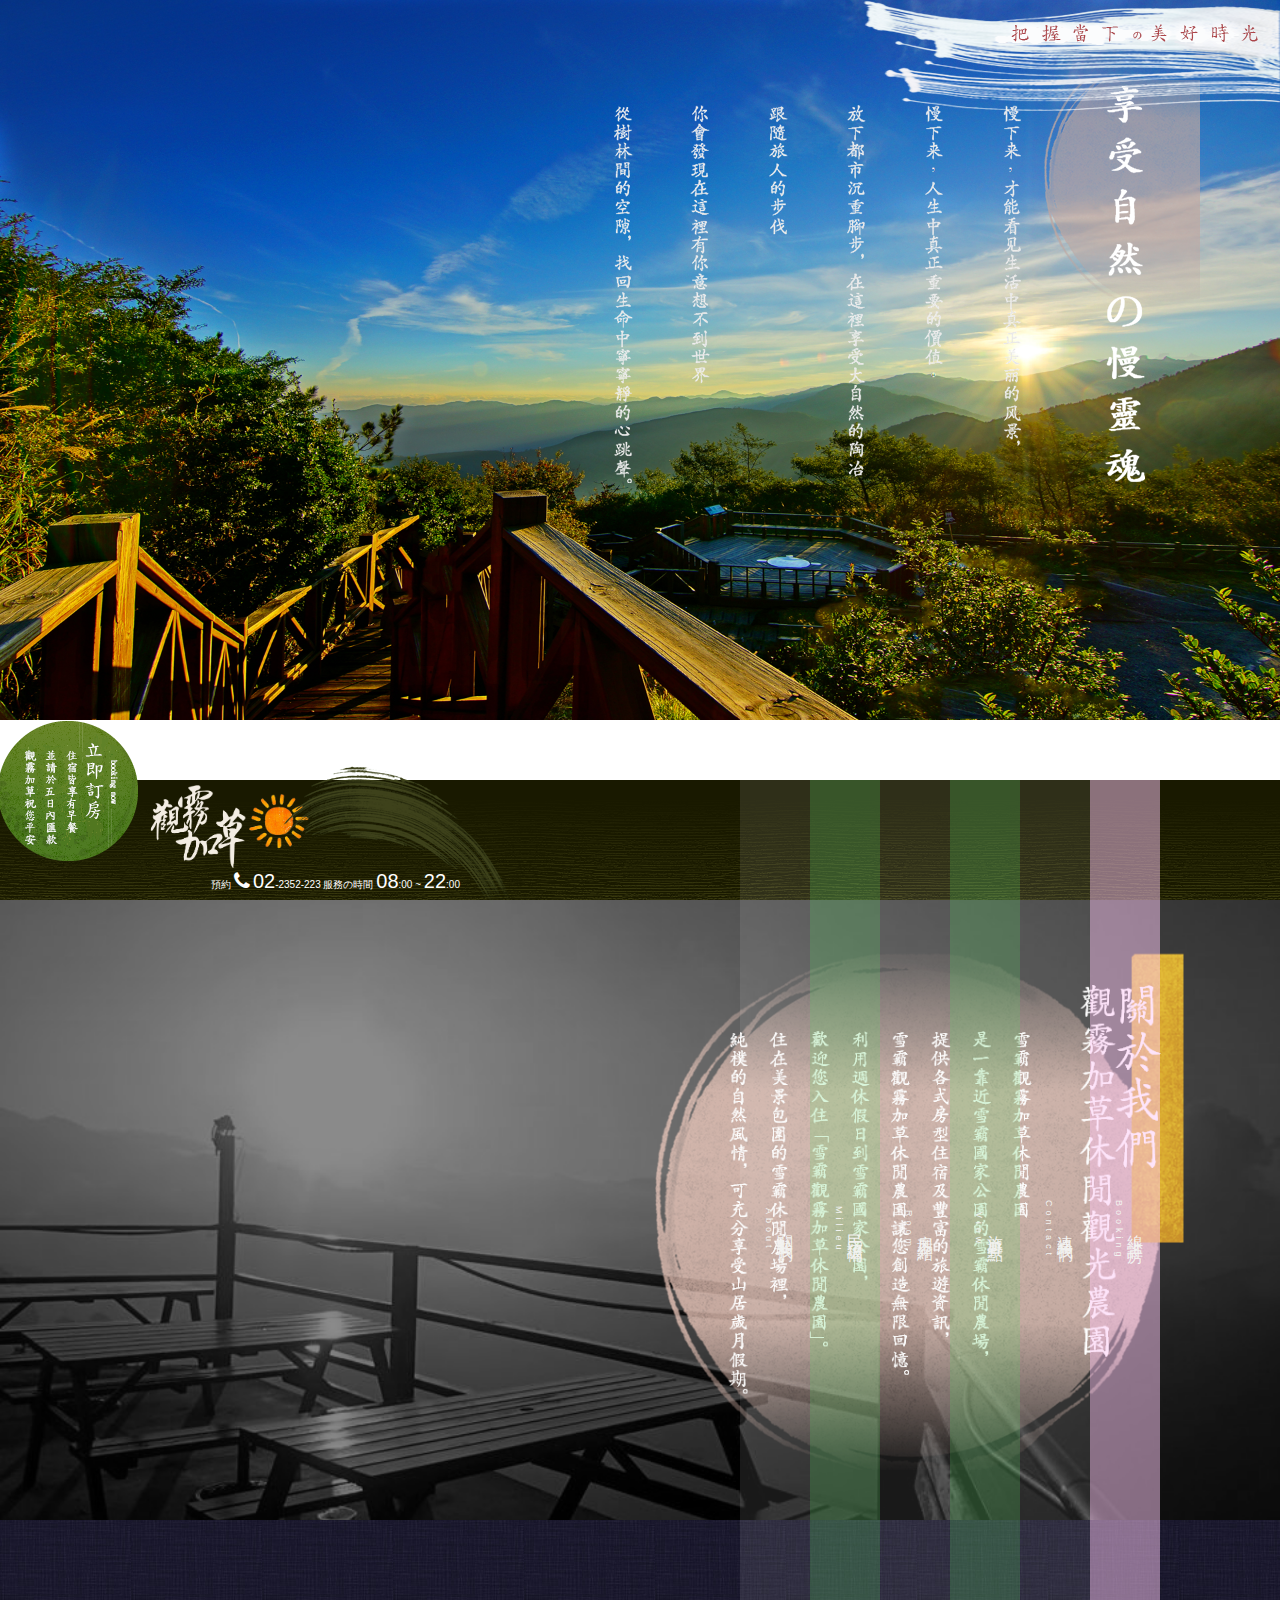
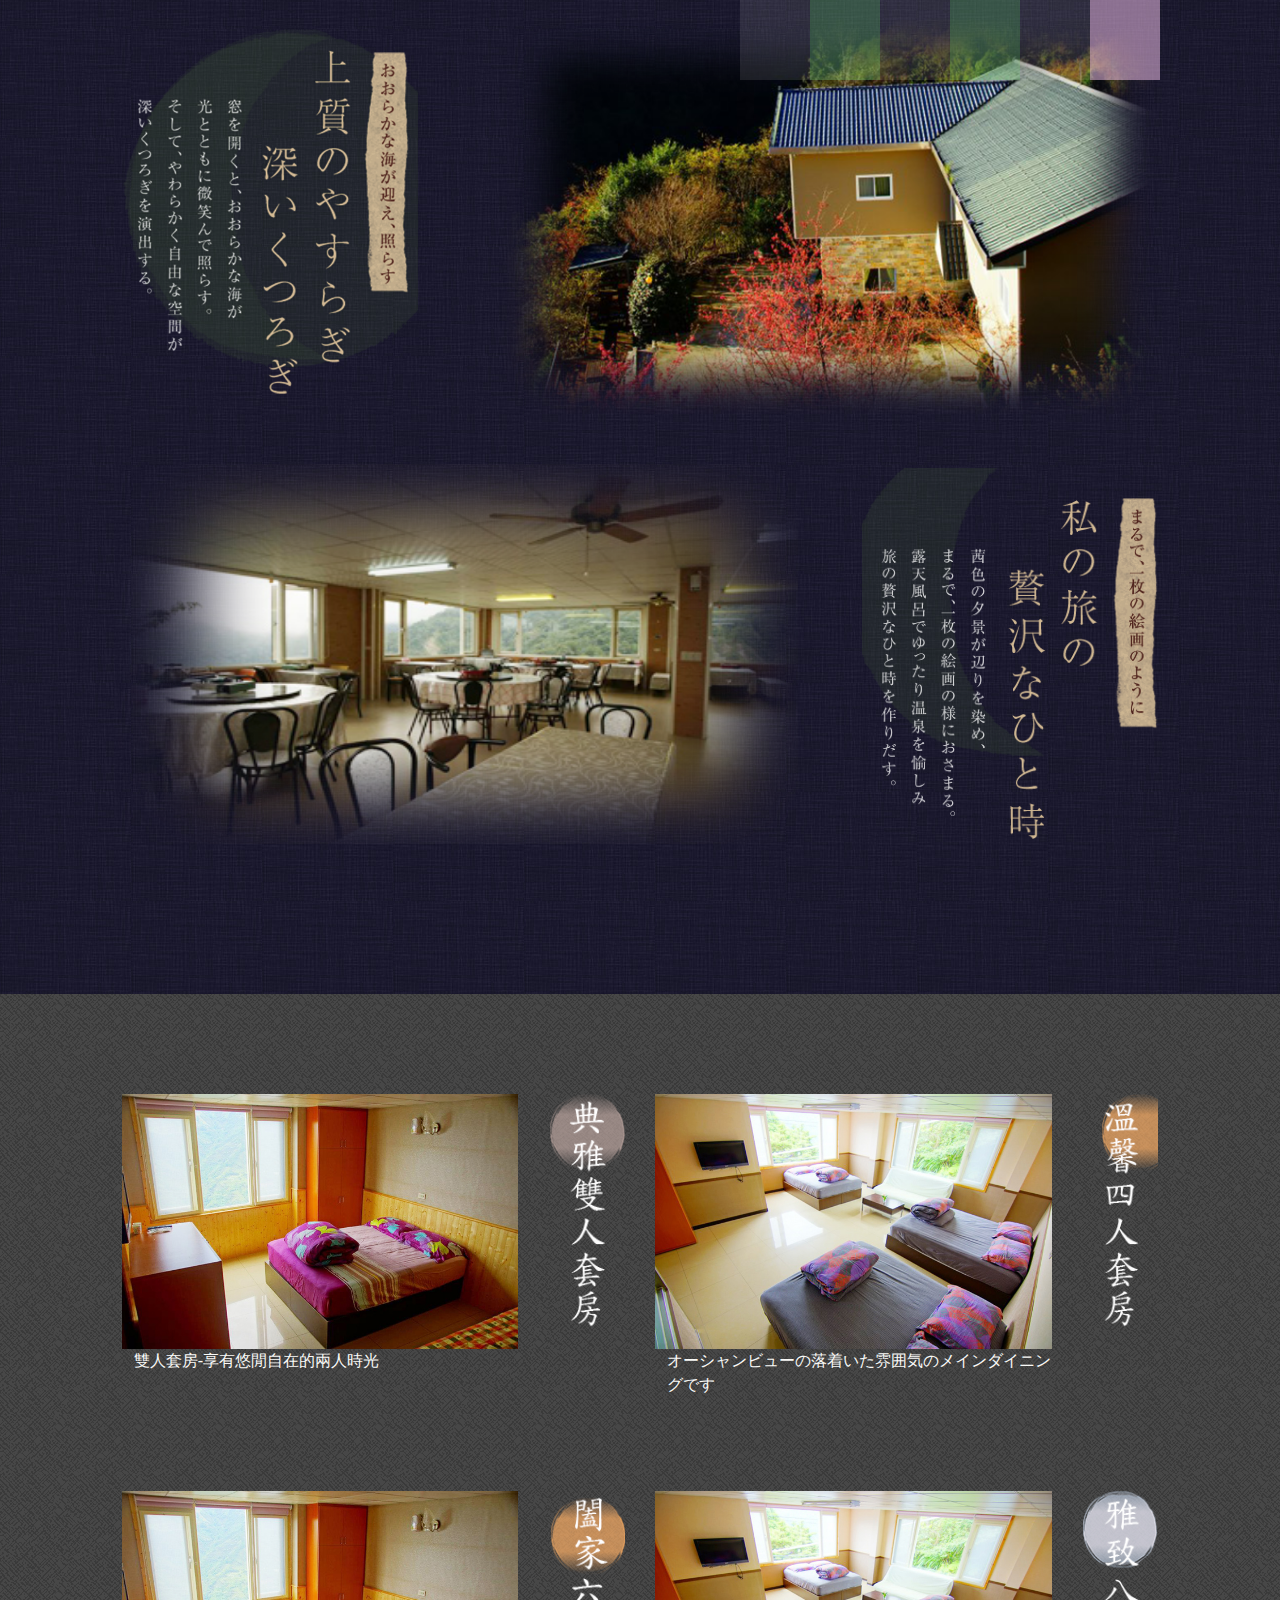
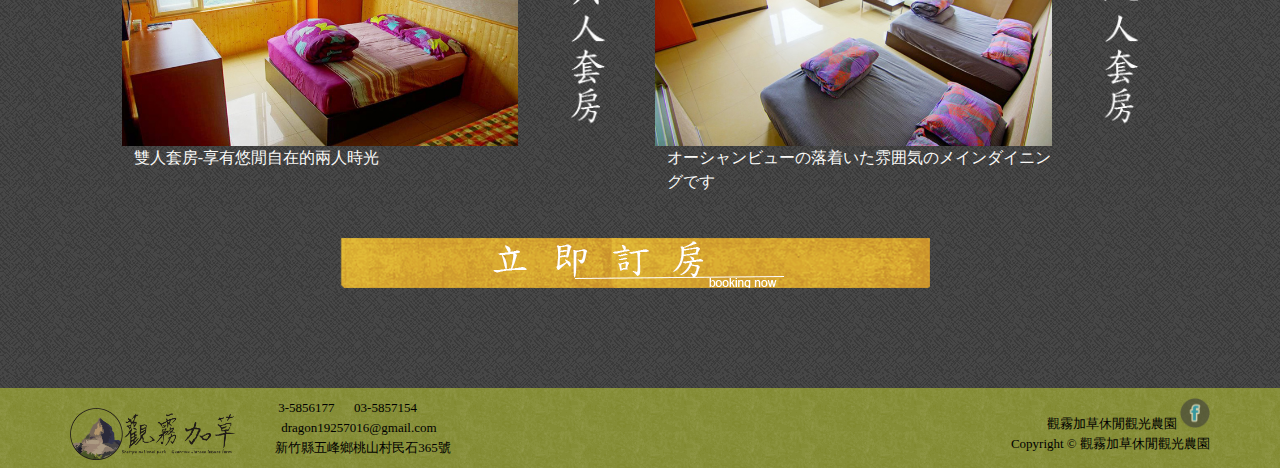
<file: index.html>
<!DOCTYPE html>
<html lang="en">

<head>
    <meta charset="utf-8">
    <meta http-equiv="X-UA-Compatible" content="IE=edge">
    <meta name="viewport" content="width=device-width, initial-scale=1">
    <meta name="description" content="">
    <meta name="author" content="">
    <title>雪霸國家公園-觀霧家草 Shiepa-Hotel</title>
    <!-- Bootstrap Core CSS -->
    <link rel="stylesheet" href="css/bootstrap.min.css" type="text/css">
    <!-- Custom Fonts -->
    <link href='http://fonts.googleapis.com/css?family=Open+Sans:300italic,400italic,600italic,700italic,800italic,400,300,600,700,800' rel='stylesheet' type='text/css'>
    <link href='http://fonts.googleapis.com/css?family=Merriweather:400,300,300italic,400italic,700,700italic,900,900italic' rel='stylesheet' type='text/css'>
    <link rel="stylesheet" href="font-awesome/css/font-awesome.min.css" type="text/css">
    <!-- Plugin CSS -->
    <link rel="stylesheet" href="css/animate.min.css" type="text/css">
    <!-- Custom CSS -->
    <link rel="stylesheet" href="css/creative.css" type="text/css">
    <!-- HTML5 Shim and Respond.js IE8 support of HTML5 elements and media queries -->
    <!-- WARNING: Respond.js doesn't work if you view the page via file:// -->
    <!--[if lt IE 9]>
        <script src="https://oss.maxcdn.com/libs/html5shiv/3.7.0/html5shiv.js"></script>
        <script src="https://oss.maxcdn.com/libs/respond.js/1.4.2/respond.min.js"></script>
    <![endif]-->
</head>

<body id="page-top">
    <nav id="mainNav" class="navbar navbar-default navbar-fixed-top">
        <div class="container-fluid">
            <!-- Brand and toggle get grouped for better mobile display -->
            <div class="menu">
                <div class="navbar-header">
                    <button type="button" class="navbar-toggle collapsed" data-toggle="collapse" data-target="#bs-example-navbar-collapse-1">
                        <span class="sr-only">Toggle navigation</span>
                        <span class="icon-bar"></span>
                        <span class="icon-bar"></span>
                        <span class="icon-bar"></span>
                    </button>
                    <div class="togole_menu_logo logo">
                        <a class="navbar-brand page-scroll " href="#page-top">
                            <img class="logoimg" src="img/logo2_smell.png" alt="觀霧加草休閒農場">
                            <p class="small">預約<i class="fa fa-phone fa-2x wow fadeIn" data-wow-delay=".2s"></i>
                                <font class="big">02</font>-2352-223 服務の時間
                                <font class="big">08</font>:00 ~
                                <font class="big">22</font>:00</p>
                        </a>
                    </div>
                </div>
                <!-- Collect the nav links, forms, and other content for toggling -->
                <div class="collapse navbar-collapse item">
                    <ul class="nav navbar-nav navbar-right">
                        <li><a class="page-scroll" href="#about" style="color:#fff;">關於我們<br><p>About</p></a></li>
                        <li><a class="page-scroll" href="#environment" style="color:#fff;">民宿設備<br><p>Milieu</p></a></li>
                        <li><a class="page-scroll" href="#room" style="color:#fff;">房型介紹<br><p>Room</p></a></li>
                        <li><a class="page-scroll" href="#" style="color:#fff;">旅遊景點<br><p>View</p></a></li>
                        <li><a class="page-scroll" href="#contact" style="color:#fff;">連絡我們<br><p>Contact</p></a></li>
                        <li class="hight"><a class="page-scroll " href="#" style="color:#fff;">線上訂房<br><p>Booking</p></a></li>
                    </ul>
                </div>
            </div>
            <!-- /.navbar-collapse -->
        </div>
        <!-- /.container-fluid -->
    </nav>
    <header>
        <div class="slider">
            <img src="img/main_h_test2.png" class="title_image wow fadeIn" data-wow-delay=".5s">
            <div class="slider_img">
                <div class="item active"><img src="img/slider/slider_img_1.jpg" /></div>
                <div class="item"><img src="img/slider/slider_img_2.jpg" /></div>
                <div class="item"><img src="img/slider/slider_img_3.jpg" /></div>
                <div class="item"><img src="img/slider/slider_img_5.jpg" /></div>
            </div>
            <div class="slider_txt">
                <div class="item right active"><img src="img/slider/slider_txt_1.png" alt="流浪吧，追尋日出的屬光 \n 流浪吧，追尋雲海的漂泊，這就是城市人要學習的脫困之道也許" /></div>
                <div class="item left"><img src="img/slider/slider_txt_2.png" alt="流浪吧，追尋日出的屬光 \n 流浪吧，追尋雲海的漂泊，這就是城市人要學習的脫困之道也許" /></div>
                <div class="item right"><img src="img/slider/slider_txt_3.png" alt="流浪吧，追尋日出的屬光 \n 流浪吧，追尋雲海的漂泊，這就是城市人要學習的脫困之道也許" /></div>
                <div class="item right"><img src="img/slider/slider_txt_4.png" alt="流浪吧，追尋日出的屬光 \n 流浪吧，追尋雲海的漂泊，這就是城市人要學習的脫困之道也許" /></div>
            </div>
        </div>
        <div class="menu">
            <div class="container">
                <div class="row">
                    <div class="col-md-3 text-right logo">
                        <a href=""><img src="img/btn_booking.png" class="header_book wow fadeIn"></a>
                        <img class="logoimg " src="img/logo2_smell.png" alt="觀霧加草休閒農場">
                        <img class="header_ig3 " src="img/h_logo_wave.png" alt="觀霧加草休閒農場">
                        <p class="small"> 預約 <i class="fa fa-phone fa-2x wow fadeIn" data-wow-delay=".2s"></i>
                            <font class="big">02</font>-2352-223 服務の時間
                            <font class="big">08</font>:00 ~
                            <font class="big">22</font>:00</p>
                    </div>
                    <div class="col-md-9 text-right item">
                        <ul class="nav navbar-nav navbar-right">
                            <li class="wow fadeIn" data-wow-delay=".1s">
                                <a class="page-scroll" href="#about">關於我們<br><p>About</p></a>
                            </li>
                            <li class="wow fadeIn" data-wow-delay=".2s">
                                <a class="page-scroll" href="#environment">民宿設備<br><p>Milieu</p></a>
                            </li>
                            <li class="wow fadeIn" data-wow-delay=".3s">
                                <a class="page-scroll" href="#room">房型介紹<br><p>Room</p></a>
                            </li>
                            <li class="wow fadeIn" data-wow-delay=".4s">
                                <a class="page-scroll" href="#">旅遊景點<br><p>View</p></a>
                            </li>
                            <li class="wow fadeIn" data-wow-delay=".5s">
                                <a class="page-scroll" href="#contact">連絡我們<br><p>Contact</p></a>
                            </li>
                            <li class="hight wow fadeIn" data-wow-delay=".6s">
                                <a class="page-scroll " href="#">線上訂房<br><p>Booking</p></a>
                            </li>
                        </ul>
                    </div>
                </div>
            </div>
        </div>
    </header>
    <section id="about">
        <div class="container no-padding">
            <div class="row">
                <!-- <div class="col-md-4">
                    <a href="#" class="portfolio-box hovereffect">
                        <img src="img/portfolio/about2.jpg" class="img-responsive" alt="">
                        <div class="portfolio-box-caption">
                            <div class="portfolio-box-caption-content">
                                <div class="project-category text-faded">
                                  加草雪霸休閒農場
                                </div>
                                <div class="project-name">
                                    <p>
                                        新竹雪霸觀霧加草休閒農園位於新竹縣五峰鄉，<br><br>
                                        雪霸國家公園範圍附近，為攀登大霸尖山必經之路，<br><br>
                                        終年雲霧飄渺，堪稱為台灣觀賞雲霧風景最佳景點之一。<br><br>
                                        新竹觀霧加草雪霸休閒農場年平均溫度約十四至十五度之間，<br><br>
                                        冬天偶爾飄雪，夏季涼爽空氣清淨無汙染，景色優美、森林生態資源豐富。
                                    </p>
                                </div>
                            </div>
                        </div>
                    </a>
                </div>
                <div class="col-md-4">
                    <a href="#" class="portfolio-box">
                        <img src="img/portfolio/about11.png" class="img-responsive" alt="">
                        <div class="portfolio-box-caption">
                            <div class="portfolio-box-caption-content">
                                <div class="project-category text-faded">
                                   加草雪霸休閒農場
                                </div>
                                <div class="project-name">
                                    <p>
                                        新竹雪霸觀霧加草休閒農園位於新竹縣五峰鄉，<br><br>
                                        雪霸國家公園範圍附近，為攀登大霸尖山必經之路，<br><br>
                                        終年雲霧飄渺，堪稱為台灣觀賞雲霧風景最佳景點之一。<br><br>
                                        新竹觀霧加草雪霸休閒農場年平均溫度約十四至十五度之間，<br><br>
                                        冬天偶爾飄雪，夏季涼爽空氣清淨無汙染，景色優美、森林生態資源豐富。
                                    </p>
                                </div>
                            </div>
                        </div>
                    </a>
                </div> -->
                <div class="col-md-offset-6 col-md-6 col-xs-12 text-right">
                    <img src="img/about11.png" class="img-responsive" alt="">
                </div>
            </div>
        </div>
    </section>
    <section id="environment">
        <!-- <div class="container ">
            <div class="row">
                <div class="col-lg-12 section_title">
                    <h2>飯店の設備</h2>
                </div>
            </div>
        </div> -->
        <div class="container services_info">
            <div class="row">
                <div class="col-lg-12 text-center bottom-margin50">
                    <img src="img/introduction_h01 (1).png" alt="" style="width:300px">
                    <img src="img/portfolio/hotel.png" alt="" style="width:680px; margin-left:60px;">
                </div>
                <div class="col-lg-12 text-center bottom-margin50">
                    <img src="img/portfolio/hotel2.png" alt="" style="width:680px; height:380px ">
                    <img src="img/introduction_h02.png" alt="" style="width:300px; margin-left:60px;">
                </div>
                <!--  <div class="col-lg-6 text-center">
                    <div class="service-box">
                        <i class="fa fa-4x fa-newspaper-o wow bounceIn text-primary" data-wow-delay=".2s"></i>
                        <h3>Up to Date</h3>
                        <p class="text-muted">We update dependencies to keep things fresh.</p>
                    </div>
                </div>
                <div class="col-lg-6  text-center">
                    <div class="service-box">
                        <i class="fa fa-4x fa-heart wow bounceIn text-primary" data-wow-delay=".3s"></i>
                        <h3>Made with Love</h3>
                        <p class="text-muted">You have to make your websites with love these days!</p>
                    </div>
                </div> -->
            </div>
        </div>
    </section>
    <section id="room">
        <div class="container ">
            <!-- <div class="row">
                <div class="col-lg-12 section_title">
                    <h2 class="section-heading text-muted">房型の介紹</h2>
                </div>
            </div> -->
        </div>
        <div class="container-fluid">
            <div class="row bottom-margin50">
            <div></div>
                <div class="col-md-4 col-md-offset-1 col-sm-4 img-hover">
                    <a href="" class="portfolio-box">
                        <div class="hovereffect">
                            <img class="img-responsive" src="img/room/2-1.jpg" alt="">
                            <div class="overlay">
                                <a class="info" href="room.html"><img src="img/introduction_h02.png" alt="" style="width:200px;"></a>
                            </div>
                        </div>
                    </a>
                    <p style="color:#F9F9F7; margin-top:50px; padding-top: 10px; margin-left:12px; font-family:'標楷體';">
                        雙人套房-享有悠閒自在的兩人時光
                        <br>
                        <br>
                    </p>
                </div>
                <div class="col-md-1">
                    <img src="img/room/room-2-txt.png" class="img-responsive" alt="">
                </div>
                <div class="col-md-4">
                    <a href="" class="portfolio-box">
                        <div class="hovereffect">
                            <img class="img-responsive" src="img/room/6-2.jpg" alt="">
                            <div class="overlay">
                                <a class="info" href="room.html"><img src="img/introduction_h02.png" alt="" style="width:200px;"></a>
                            </div>
                        </div>
                    </a>
                    <p style="color:#F9F9F7; margin-top:50px; padding-top: 10px; margin-left:12px; font-family:'標楷體';">
                        オーシャンビューの落着いた雰囲気のメインダイニングです
                        <br>
                        <br>
                    </p>
                </div>
                <div class="col-md-1">
                    <img src="img/room/room-4-txt.png" class="img-responsive" alt="">
                </div>
            </div>
            <div class="row">
                <div class="col-md-4 col-md-offset-1 col-sm-4 img-hover">
                    <a href="" class="portfolio-box">
                        <div class="hovereffect">
                            <img class="img-responsive" src="img/room/2-1.jpg" alt="">
                            <div class="overlay">
                                <a class="info" href="room.html"><img src="img/introduction_h02.png" alt="" style="width:200px;"></a>
                            </div>
                        </div>
                    </a>
                    <p style="color:#F9F9F7; margin-top:50px; padding-top: 10px; margin-left:12px; font-family:'標楷體';">
                        雙人套房-享有悠閒自在的兩人時光
                        <br>
                        <br>
                    </p>
                </div>
                <div class="col-md-1">
                    <img src="img/room/room-6-txt-2.png" class="img-responsive" alt="">
                </div>
                <div class="col-md-4">
                    <a href="" class="portfolio-box">
                        <div class="hovereffect">
                            <img class="img-responsive" src="img/room/6-2.jpg" alt="">
                            <div class="overlay">
                                <a class="info" href="room.html"><img src="img/introduction_h02.png" alt="" style="width:200px;"></a>
                            </div>
                        </div>
                    </a>
                    <p style="color:#F9F9F7; margin-top:50px; padding-top: 10px; margin-left:12px; font-family:'標楷體';">
                        オーシャンビューの落着いた雰囲気のメインダイニングです
                        <br>
                        <br>
                    </p>
                </div>
                <div class="col-md-1">
                    <img src="img/room/room-8-txt.png" class="img-responsive" alt="">
                </div>
                <div class="col-md-12 text-center">
                    <a href="booking.html" ><img src="img/booking.png"></a>
                </div>
            </div>
        </div>
    </section>
    <!-- <section id="contact">
        <div class="container">
            <div class="row no-padding">
                <div class="col-lg-6">
                  <iframe  frameborder="0" style="border:0; width:100%; height:300px;" src="https://www.google.com/maps/embed/v1/place?q=%E6%96%B0%E7%AB%B9%E7%B8%A3%E4%BA%94%E5%B3%B0%E9%84%89%E6%A1%83%E5%B1%B1%E6%9D%91%E6%B0%91%E7%9F%B3365%E8%99%9F&key=AIzaSyAUVVa08NObrhzucsMTFJzDkhOMm6-zKzU" allowfullscreen></iframe>
                </div>
                <div class="col-lg-6">
                     <div class="col-lg-8 col-lg-offset-2 text-center">
                        <h2 class="section-heading">觀霧加草休閒農園</h2>
                        <hr class="primary">
                        <p>Ready to start your next project with us? That's great! Give us a call or send us an email and we will get back to you as soon as possible!</p>
                    </div>
                    <div class="col-lg-4 col-lg-offset-2 text-center">
                        <i class="fa fa-phone fa-3x wow bounceIn"></i>
                        <p>123-456-6789</p>
                    </div>
                    <div class="col-lg-4 text-center">
                        <i class="fa fa-envelope-o fa-3x wow bounceIn" data-wow-delay=".1s"></i>
                        <p><a href="mailto:your-email@your-domain.com">feedback@startbootstrap.com</a></p>
                    </div>
                </div>
            </div>
        </div>
    </section> -->
    <footer>
        <div class="container">
            <div class="row">
                <div class="col-lg-2 text-left logo">
                    <img src="img/unnamed.png" alt="" class="img-responsive">
                </div>
                <div class="col-lg-4 text-left info">
                    <p>
                        <i class="fa fa-phone fa-1x wow bounceIn"></i> 3-5856177
                        <i class="glyphicon glyphicon-print fa-1x wow bounceIn"></i> 03-5857154
                        <br>
                        <i class="fa fa-envelope-o fa-1x wow bounceIn" data-wow-delay=".1s"></i> dragon19257016@gmail.com
                        <br>
                        <i class="fa fa-map-marker fa-1x wow bounceIn" data-wow-delay=".3s"></i> 新竹縣五峰鄉桃山村民石365號
                        <br>
                    </p>
                </div>
                <div class="col-lg-6 text-right">
                    <p>
                        觀霧加草休閒觀光農園
                        <a href="https://goo.gl/UHgYT6" target="new" class="shareicon"></a>
                        <br> Copyright © 觀霧加草休閒觀光農園
                    </p>
                </div>
            </div>
        </div>
    </footer>
    <!-- jQuery -->
    <script src="js/jquery.js"></script>
    <!-- Bootstrap Core JavaScript -->
    <script src="js/bootstrap.min.js"></script>
    <!-- Plugin JavaScript -->
    <script src="js/jquery.easing.min.js"></script>
    <script src="js/jquery.fittext.js"></script>
    <script src="js/wow.min.js"></script>
    <!-- Custom Theme JavaScript -->
    <script src="js/creative.js"></script>
    <script src="js/sheipa.js"></script>
</body>

</html>
</file>
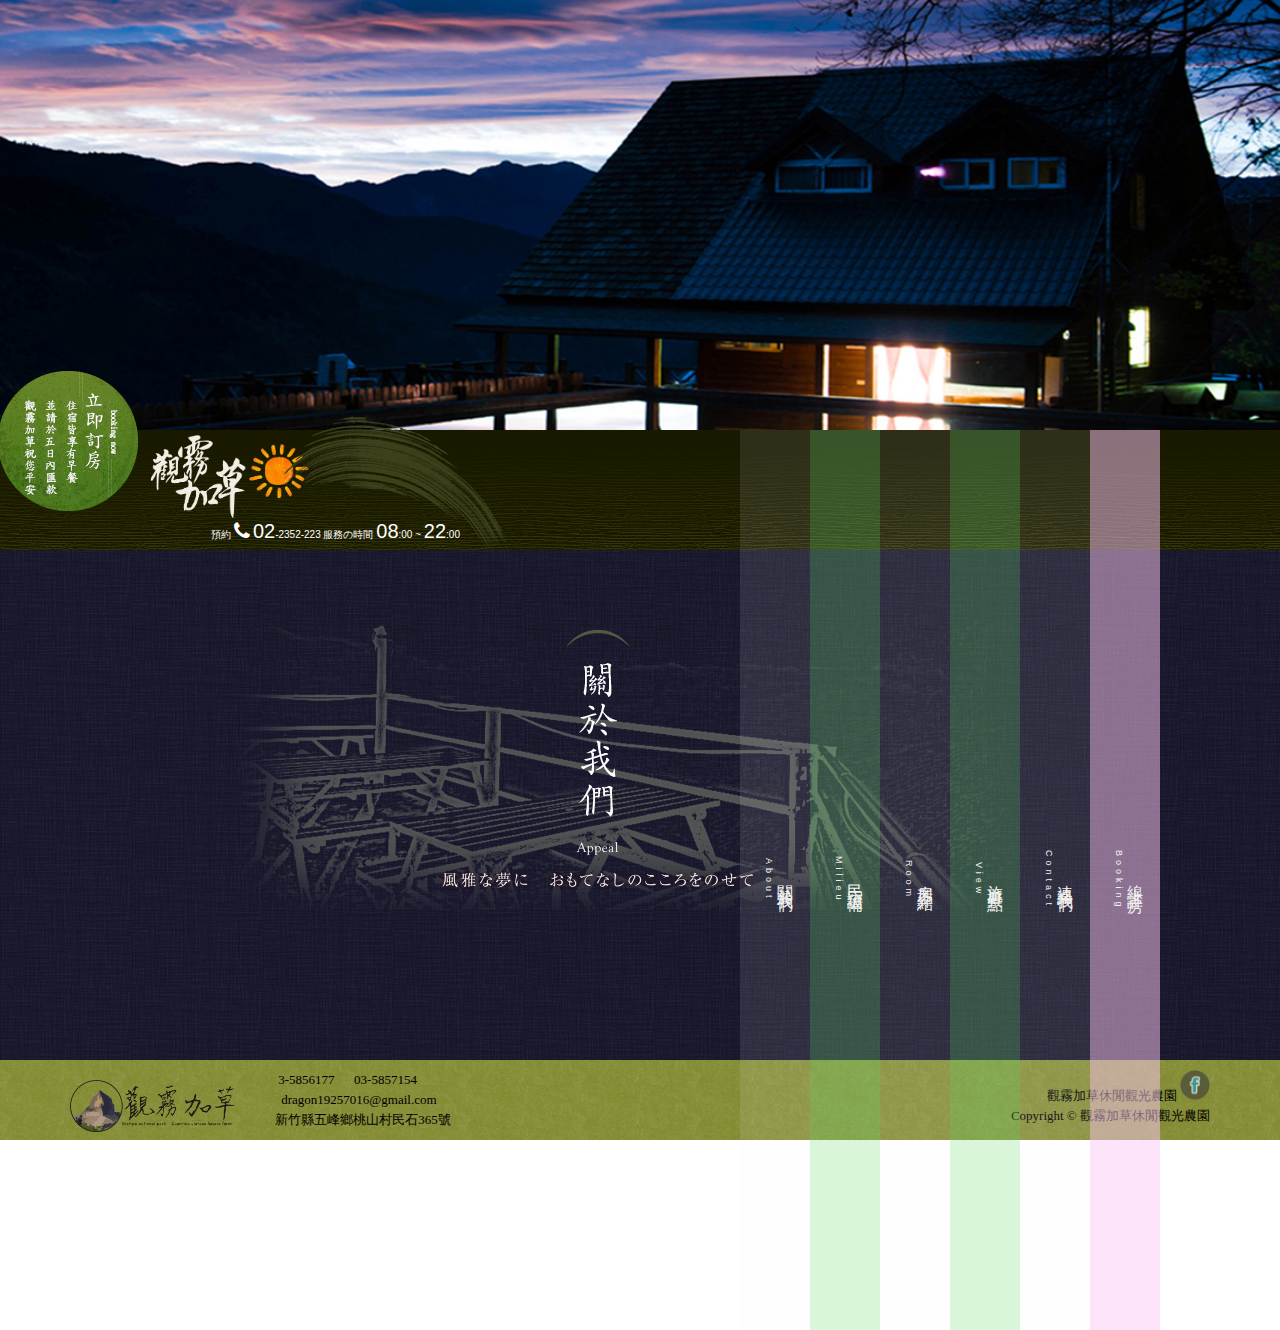
<file: about.html>
<!DOCTYPE html>
<html lang="en">

<head>
    <meta charset="utf-8">
    <meta http-equiv="X-UA-Compatible" content="IE=edge">
    <meta name="viewport" content="width=device-width, initial-scale=1">
    <meta name="description" content="">
    <meta name="author" content="">
    <title>雪霸國家公園-觀霧家草 Shiepa-Hotel</title>
    <!-- Bootstrap Core CSS -->
    <link rel="stylesheet" href="css/bootstrap.min.css" type="text/css">
    <!-- Custom Fonts -->
    <link href='http://fonts.googleapis.com/css?family=Open+Sans:300italic,400italic,600italic,700italic,800italic,400,300,600,700,800' rel='stylesheet' type='text/css'>
    <link href='http://fonts.googleapis.com/css?family=Merriweather:400,300,300italic,400italic,700,700italic,900,900italic' rel='stylesheet' type='text/css'>
    <link rel="stylesheet" href="font-awesome/css/font-awesome.min.css" type="text/css">
    <!-- Plugin CSS -->
    <link rel="stylesheet" href="css/animate.min.css" type="text/css">
    <!-- Custom CSS -->
    <link rel="stylesheet" href="css/creative.css" type="text/css">
    <!-- HTML5 Shim and Respond.js IE8 support of HTML5 elements and media queries -->
    <!-- WARNING: Respond.js doesn't work if you view the page via file:// -->
    <!--[if lt IE 9]>
        <script src="https://oss.maxcdn.com/libs/html5shiv/3.7.0/html5shiv.js"></script>
        <script src="https://oss.maxcdn.com/libs/respond.js/1.4.2/respond.min.js"></script>
    <![endif]-->
</head>

<body id="page-top">
    <nav id="mainNav" class="navbar navbar-default navbar-fixed-top">
        <div class="container-fluid">
            <!-- Brand and toggle get grouped for better mobile display -->
            <div class="menu">
                <div class="navbar-header">
                    <button type="button" class="navbar-toggle collapsed" data-toggle="collapse" data-target="#bs-example-navbar-collapse-1">
                        <span class="sr-only">Toggle navigation</span>
                        <span class="icon-bar"></span>
                        <span class="icon-bar"></span>
                        <span class="icon-bar"></span>
                    </button>
                    <div class="togole_menu_logo logo">
                        <a class="navbar-brand page-scroll " href="#page-top">
                            <img class="logoimg" src="img/logo2_smell.png" alt="觀霧加草休閒農場">
                            <p class="small">預約<i class="fa fa-phone fa-2x wow fadeIn" data-wow-delay=".2s"></i>
                                <font class="big">02</font>-2352-223 服務の時間
                                <font class="big">08</font>:00 ~
                                <font class="big">22</font>:00</p>
                        </a>
                    </div>
                </div>
                <!-- Collect the nav links, forms, and other content for toggling -->
                <div class="collapse navbar-collapse item">
                    <ul class="nav navbar-nav navbar-right">
                        <li><a class="page-scroll" href="index.html" style="color:#fff;">關於我們<br><p>About</p></a></li>
                        <li><a class="page-scroll" href="#environment" style="color:#fff;">民宿設備<br><p>Milieu</p></a></li>
                        <li><a class="page-scroll" href="#room" style="color:#fff;">房型介紹<br><p>Room</p></a></li>
                        <li><a class="page-scroll" href="#" style="color:#fff;">旅遊景點<br><p>View</p></a></li>
                        <li><a class="page-scroll" href="#contact" style="color:#fff;">連絡我們<br><p>Contact</p></a></li>
                        <li class="hight"><a class="page-scroll " href="#" style="color:#fff;">線上訂房<br><p>Booking</p></a></li>
                    </ul>
                </div>
            </div>
            <!-- /.navbar-collapse -->
        </div>
        <!-- /.container-fluid -->
    </nav>
    <div class="page_header">
        <img src="img/slider_img_15.jpg" class="background" />
        <div class="menu">
            <div class="container">
                <div class="row">
                    <div class="col-md-3 text-right logo">
                        <a href=""><img src="img/btn_booking.png" class="header_book wow fadeIn"></a>
                        <img class="logoimg " src="img/logo2_smell.png" alt="觀霧加草休閒農場">
                        <img class="header_ig3 " src="img/h_logo_wave.png" alt="觀霧加草休閒農場">
                        <p class="small"> 預約 <i class="fa fa-phone fa-2x wow fadeIn" data-wow-delay=".2s"></i>
                            <font class="big">02</font>-2352-223 服務の時間
                            <font class="big">08</font>:00 ~
                            <font class="big">22</font>:00</p>
                    </div>
                    <div class="col-md-9 text-right item">
                        <ul class="nav navbar-nav navbar-right">
                            <li class="wow fadeIn" data-wow-delay=".1s">
                                <a class="page-scroll" href="#about">關於我們<br><p>About</p></a>
                            </li>
                            <li class="wow fadeIn" data-wow-delay=".2s">
                                <a class="page-scroll" href="#environment">民宿設備<br><p>Milieu</p></a>
                            </li>
                            <li class="wow fadeIn" data-wow-delay=".3s">
                                <a class="page-scroll" href="#room">房型介紹<br><p>Room</p></a>
                            </li>
                            <li class="wow fadeIn" data-wow-delay=".4s">
                                <a class="page-scroll" href="#">旅遊景點<br><p>View</p></a>
                            </li>
                            <li class="wow fadeIn" data-wow-delay=".5s">
                                <a class="page-scroll" href="#contact">連絡我們<br><p>Contact</p></a>
                            </li>
                            <li class="hight wow fadeIn" data-wow-delay=".6s">
                                <a class="page-scroll " href="#">線上訂房<br><p>Booking</p></a>
                            </li>
                        </ul>
                    </div>
                </div>
            </div>
        </div>
    </div>
    <section id="environment">
        <!-- <div class="container ">
            <div class="row">
                <div class="col-lg-12 section_title">
                    <h2>飯店の設備</h2>
                </div>
            </div>
        </div> -->
        <div class="container services_info">
            <div class="row">
                <div class="col-lg-12 text-center ">
                    <img src="img/tabout.png" alt="" style="margin-left:200px; margin-top:-20px;position:absolute;">
                    <img src="img/test111113.png" alt="" style="width:800px; margin-top:-120px;  border-radius: 50px;">
                </div>
            </div>
            <div class="row top-margin50">

            </div>
        </div>
    </section>
    <!-- <section id="contact">
        <div class="container">
            <div class="row no-padding">
                <div class="col-lg-6">
                  <iframe  frameborder="0" style="border:0; width:100%; height:300px;" src="https://www.google.com/maps/embed/v1/place?q=%E6%96%B0%E7%AB%B9%E7%B8%A3%E4%BA%94%E5%B3%B0%E9%84%89%E6%A1%83%E5%B1%B1%E6%9D%91%E6%B0%91%E7%9F%B3365%E8%99%9F&key=AIzaSyAUVVa08NObrhzucsMTFJzDkhOMm6-zKzU" allowfullscreen></iframe>
                </div>
                <div class="col-lg-6">

                     <div class="col-lg-8 col-lg-offset-2 text-center">
                        <h2 class="section-heading">觀霧加草休閒農園</h2>
                        <hr class="primary">
                        <p>Ready to start your next project with us? That's great! Give us a call or send us an email and we will get back to you as soon as possible!</p>
                    </div>
                    <div class="col-lg-4 col-lg-offset-2 text-center">
                        <i class="fa fa-phone fa-3x wow bounceIn"></i>
                        <p>123-456-6789</p>
                    </div>
                    <div class="col-lg-4 text-center">
                        <i class="fa fa-envelope-o fa-3x wow bounceIn" data-wow-delay=".1s"></i>
                        <p><a href="mailto:your-email@your-domain.com">feedback@startbootstrap.com</a></p>
                    </div>
                </div>
            </div>
        </div>
    </section> -->
    <footer>
        <div class="container">
            <div class="row">
                <div class="col-lg-2 text-left logo">
                    <img src="img/unnamed.png" alt="" class="img-responsive">
                </div>
                <div class="col-lg-4 text-left info">
                    <p>
                        <i class="fa fa-phone fa-1x wow bounceIn"></i> 3-5856177
                        <i class="glyphicon glyphicon-print fa-1x wow bounceIn"></i> 03-5857154
                        <br>
                        <i class="fa fa-envelope-o fa-1x wow bounceIn" data-wow-delay=".1s"></i> dragon19257016@gmail.com
                        <br>
                        <i class="fa fa-map-marker fa-1x wow bounceIn" data-wow-delay=".3s"></i> 新竹縣五峰鄉桃山村民石365號
                        <br>
                    </p>
                </div>
                <div class="col-lg-6 text-right">
                    <p>
                        觀霧加草休閒觀光農園
                        <a href="https://goo.gl/UHgYT6" target="new" class="shareicon"></a>
                        <br> Copyright © 觀霧加草休閒觀光農園
                    </p>
                </div>
            </div>
        </div>
    </footer>
    <!-- jQuery -->
    <script src="js/jquery.js"></script>
    <!-- Bootstrap Core JavaScript -->
    <script src="js/bootstrap.min.js"></script>
    <!-- Plugin JavaScript -->
    <script src="js/jquery.easing.min.js"></script>
    <script src="js/jquery.fittext.js"></script>
    <script src="js/wow.min.js"></script>
    <!-- Custom Theme JavaScript -->
    <script src="js/creative.js"></script>
    <script src="js/sheipa.js"></script>
</body>

</html>
</file>
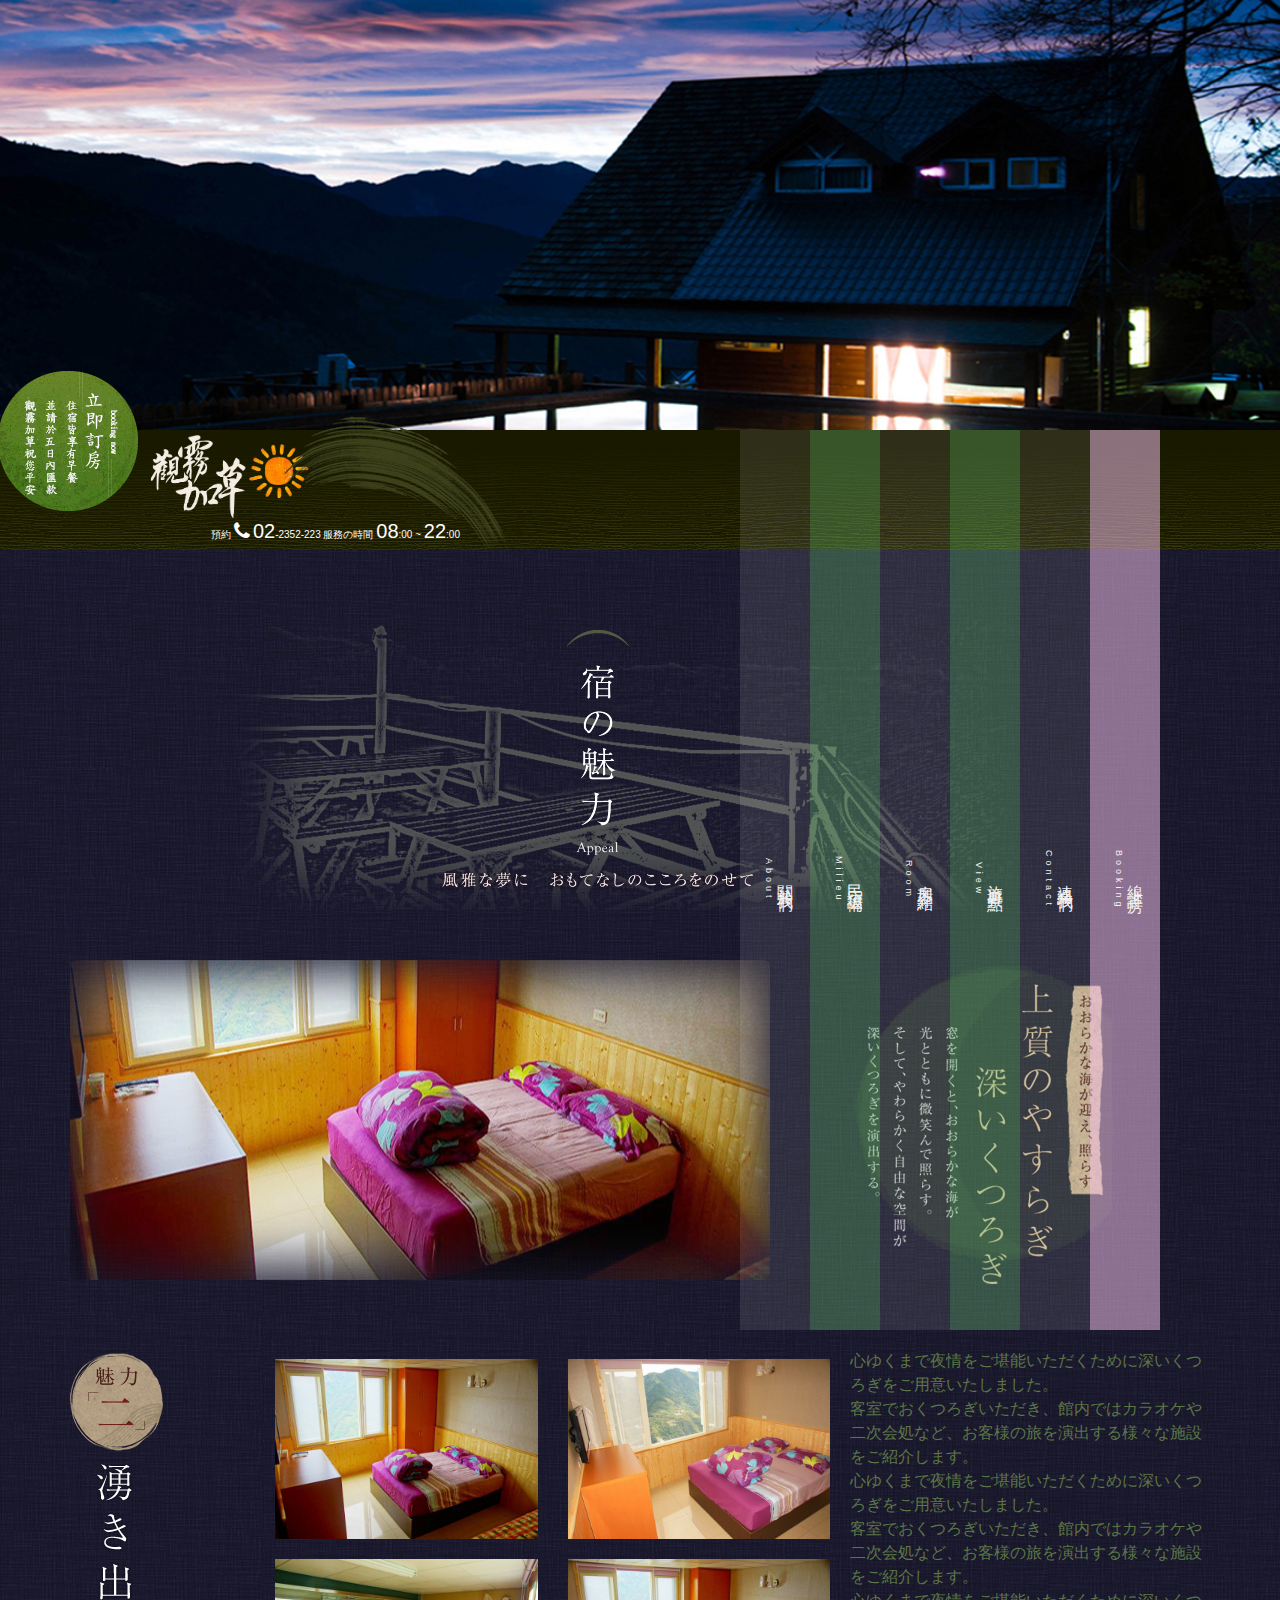
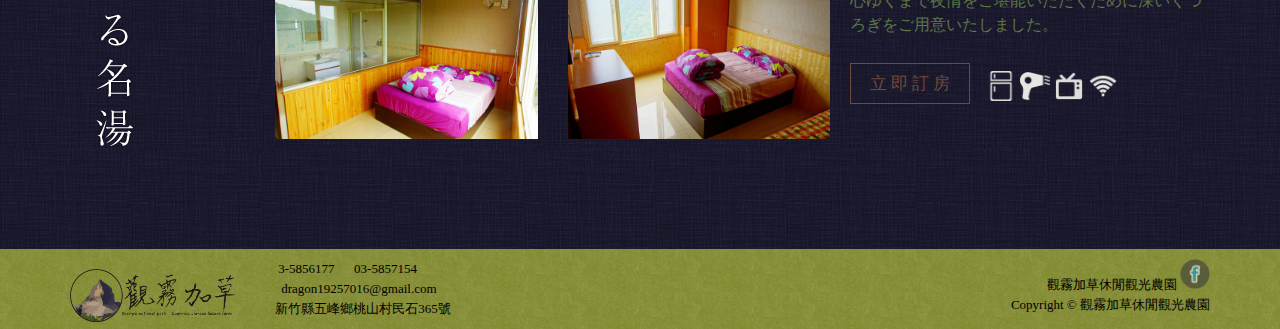
<file: room.html>
<!DOCTYPE html>
<html lang="en">

<head>
    <meta charset="utf-8">
    <meta http-equiv="X-UA-Compatible" content="IE=edge">
    <meta name="viewport" content="width=device-width, initial-scale=1">
    <meta name="description" content="">
    <meta name="author" content="">
    <title>雪霸國家公園-觀霧家草 Shiepa-Hotel</title>
    <!-- Bootstrap Core CSS -->
    <link rel="stylesheet" href="css/bootstrap.min.css" type="text/css">
    <!-- Custom Fonts -->
    <link href='http://fonts.googleapis.com/css?family=Open+Sans:300italic,400italic,600italic,700italic,800italic,400,300,600,700,800' rel='stylesheet' type='text/css'>
    <link href='http://fonts.googleapis.com/css?family=Merriweather:400,300,300italic,400italic,700,700italic,900,900italic' rel='stylesheet' type='text/css'>
    <link rel="stylesheet" href="font-awesome/css/font-awesome.min.css" type="text/css">
    <!-- Plugin CSS -->
    <link rel="stylesheet" href="css/animate.min.css" type="text/css">
    <!-- Custom CSS -->
    <link rel="stylesheet" href="css/creative.css" type="text/css">
    <!-- HTML5 Shim and Respond.js IE8 support of HTML5 elements and media queries -->
    <!-- WARNING: Respond.js doesn't work if you view the page via file:// -->
    <!--[if lt IE 9]>
        <script src="https://oss.maxcdn.com/libs/html5shiv/3.7.0/html5shiv.js"></script>
        <script src="https://oss.maxcdn.com/libs/respond.js/1.4.2/respond.min.js"></script>
    <![endif]-->
</head>

<body id="page-top">
    <nav id="mainNav" class="navbar navbar-default navbar-fixed-top">
        <div class="container-fluid">
            <!-- Brand and toggle get grouped for better mobile display -->
            <div class="menu">
                <div class="navbar-header">
                    <button type="button" class="navbar-toggle collapsed" data-toggle="collapse" data-target="#bs-example-navbar-collapse-1">
                        <span class="sr-only">Toggle navigation</span>
                        <span class="icon-bar"></span>
                        <span class="icon-bar"></span>
                        <span class="icon-bar"></span>
                    </button>
                    <div class="togole_menu_logo logo">
                        <a class="navbar-brand page-scroll " href="#page-top">
                            <img class="logoimg" src="img/logo2_smell.png" alt="觀霧加草休閒農場">
                            <p class="small">預約<i class="fa fa-phone fa-2x wow fadeIn" data-wow-delay=".2s"></i>
                                <font class="big">02</font>-2352-223 服務の時間
                                <font class="big">08</font>:00 ~
                                <font class="big">22</font>:00</p>
                        </a>
                    </div>
                </div>
                <!-- Collect the nav links, forms, and other content for toggling -->
                <div class="collapse navbar-collapse item">
                    <ul class="nav navbar-nav navbar-right">
                        <li><a class="page-scroll" href="index.html" style="color:#fff;">關於我們<br><p>About</p></a></li>
                        <li><a class="page-scroll" href="#environment" style="color:#fff;">民宿設備<br><p>Milieu</p></a></li>
                        <li><a class="page-scroll" href="#room" style="color:#fff;">房型介紹<br><p>Room</p></a></li>
                        <li><a class="page-scroll" href="#" style="color:#fff;">旅遊景點<br><p>View</p></a></li>
                        <li><a class="page-scroll" href="#contact" style="color:#fff;">連絡我們<br><p>Contact</p></a></li>
                        <li class="hight"><a class="page-scroll " href="#" style="color:#fff;">線上訂房<br><p>Booking</p></a></li>
                    </ul>
                </div>
            </div>
            <!-- /.navbar-collapse -->
        </div>
        <!-- /.container-fluid -->
    </nav>
    <div class="page_header">
        <img src="img/slider_img_15.jpg" class="background" />
        <div class="menu">
            <div class="container">
                <div class="row">
                    <div class="col-md-3 text-right logo">
                        <a href=""><img src="img/btn_booking.png" class="header_book wow fadeIn"></a>
                        <img class="logoimg " src="img/logo2_smell.png" alt="觀霧加草休閒農場">
                        <img class="header_ig3 " src="img/h_logo_wave.png" alt="觀霧加草休閒農場">
                        <p class="small"> 預約 <i class="fa fa-phone fa-2x wow fadeIn" data-wow-delay=".2s"></i>
                            <font class="big">02</font>-2352-223 服務の時間
                            <font class="big">08</font>:00 ~
                            <font class="big">22</font>:00</p>
                    </div>
                    <div class="col-md-9 text-right item">
                        <ul class="nav navbar-nav navbar-right">
                            <li class="wow fadeIn" data-wow-delay=".1s">
                                <a class="page-scroll" href="#about">關於我們<br><p>About</p></a>
                            </li>
                            <li class="wow fadeIn" data-wow-delay=".2s">
                                <a class="page-scroll" href="#environment">民宿設備<br><p>Milieu</p></a>
                            </li>
                            <li class="wow fadeIn" data-wow-delay=".3s">
                                <a class="page-scroll" href="#room">房型介紹<br><p>Room</p></a>
                            </li>
                            <li class="wow fadeIn" data-wow-delay=".4s">
                                <a class="page-scroll" href="#">旅遊景點<br><p>View</p></a>
                            </li>
                            <li class="wow fadeIn" data-wow-delay=".5s">
                                <a class="page-scroll" href="#contact">連絡我們<br><p>Contact</p></a>
                            </li>
                            <li class="hight wow fadeIn" data-wow-delay=".6s">
                                <a class="page-scroll " href="#">線上訂房<br><p>Booking</p></a>
                            </li>
                        </ul>
                    </div>
                </div>
            </div>
        </div>
    </div>
    <section id="environment">
        <!-- <div class="container ">
            <div class="row">
                <div class="col-lg-12 section_title">
                    <h2>飯店の設備</h2>
                </div>
            </div>
        </div> -->
        <div class="container services_info">
            <div class="row">
                <div class="col-lg-12 text-center ">
                    <img src="img/pagetitle.png" alt="" style="margin-left:200px; margin-top:-20px;position:absolute;">
                    <img src="img/test111113.png" alt="" style="width:800px; margin-top:-120px;  border-radius: 50px;">
                </div>
            </div>
            <div class="row top-margin50">
                <div class="col-md-8 text-xs-center">
                    <img class="img-rounded" src="img/room/room-2-samll.png" >
                </div>
                <div class="col-md-3">
                    <img class="img-responsive" src="img/introduction_h01 (1).png" alt="">
                </div>
            </div>
            <div class="row top-margin50">
                <div class="col-md-2">
                    <img src="img/appeal02_h.png" alt="">
                </div>
                <div class="col-md-3" style="height = 400px;">
                    <img src="./img/room/2-1.jpg" alt="" width="100%" height="180" style="margin:10px">
                    <img src="./img/room/2-2.jpg" alt="" width="100%" height="180" style="margin:10px">
                </div>
                <div class="col-md-3" style="height = 400px;">
                    <img src="./img/room/2-3.jpg" alt="" width="100%" height="180" style="margin:10px">
                    <img src="./img/room/2-1.jpg" alt="" width="100%" height="180" style="margin:10px">
                </div>
                <div class="col-md-4">
                    <p style="color:#5C7645;">
                        心ゆくまで夜情をご堪能いただくために深いくつろぎをご用意いたしました。
                        <br> 客室でおくつろぎいただき、館内ではカラオケや二次会処など、お客様の旅を演出する様々な施設をご紹介します。
                        <br> 心ゆくまで夜情をご堪能いただくために深いくつろぎをご用意いたしました。
                        <br> 客室でおくつろぎいただき、館内ではカラオケや二次会処など、お客様の旅を演出する様々な施設をご紹介します。
                        <br> 心ゆくまで夜情をご堪能いただくために深いくつろぎをご用意いたしました。
                        <br>
                    </p>
                    <button type="button" class="ghost-button">立 即 訂 房</button>
                    <img src="./img/device/Refrigerator.png" alt="" width="30" height="30">
                    <img src="./img/device/hair_dryer.png" alt="" width="30" height="30">
                    <img src="./img/device/tv.png" alt="" width="30" height="30">
                    <img src="./img/device/wifi.png" alt="" width="30" height="30">
                </div>
            </div>
        </div>
        </div>
    </section>
    <!-- <section id="contact">
        <div class="container">
            <div class="row no-padding">
                <div class="col-lg-6">
                  <iframe  frameborder="0" style="border:0; width:100%; height:300px;" src="https://www.google.com/maps/embed/v1/place?q=%E6%96%B0%E7%AB%B9%E7%B8%A3%E4%BA%94%E5%B3%B0%E9%84%89%E6%A1%83%E5%B1%B1%E6%9D%91%E6%B0%91%E7%9F%B3365%E8%99%9F&key=AIzaSyAUVVa08NObrhzucsMTFJzDkhOMm6-zKzU" allowfullscreen></iframe>
                </div>
                <div class="col-lg-6">
                     <div class="col-lg-8 col-lg-offset-2 text-center">
                        <h2 class="section-heading">觀霧加草休閒農園</h2>
                        <hr class="primary">
                        <p>Ready to start your next project with us? That's great! Give us a call or send us an email and we will get back to you as soon as possible!</p>
                    </div>
                    <div class="col-lg-4 col-lg-offset-2 text-center">
                        <i class="fa fa-phone fa-3x wow bounceIn"></i>
                        <p>123-456-6789</p>
                    </div>
                    <div class="col-lg-4 text-center">
                        <i class="fa fa-envelope-o fa-3x wow bounceIn" data-wow-delay=".1s"></i>
                        <p><a href="mailto:your-email@your-domain.com">feedback@startbootstrap.com</a></p>
                    </div>
                </div>
            </div>
        </div>
    </section> -->
    <footer>
        <div class="container">
            <div class="row">
                <div class="col-lg-2 text-left logo">
                    <img src="img/unnamed.png" alt="" class="img-responsive">
                </div>
                <div class="col-lg-4 text-left info">
                    <p>
                        <i class="fa fa-phone fa-1x wow bounceIn"></i> 3-5856177
                        <i class="glyphicon glyphicon-print fa-1x wow bounceIn"></i> 03-5857154
                        <br>
                        <i class="fa fa-envelope-o fa-1x wow bounceIn" data-wow-delay=".1s"></i> dragon19257016@gmail.com
                        <br>
                        <i class="fa fa-map-marker fa-1x wow bounceIn" data-wow-delay=".3s"></i> 新竹縣五峰鄉桃山村民石365號
                        <br>
                    </p>
                </div>
                <div class="col-lg-6 text-right">
                    <p>
                        觀霧加草休閒觀光農園
                        <a href="https://goo.gl/UHgYT6" target="new" class="shareicon"></a>
                        <br> Copyright © 觀霧加草休閒觀光農園
                    </p>
                </div>
            </div>
        </div>
    </footer>
    <!-- jQuery -->
    <script src="js/jquery.js"></script>
    <!-- Bootstrap Core JavaScript -->
    <script src="js/bootstrap.min.js"></script>
    <!-- Plugin JavaScript -->
    <script src="js/jquery.easing.min.js"></script>
    <script src="js/jquery.fittext.js"></script>
    <script src="js/wow.min.js"></script>
    <!-- Custom Theme JavaScript -->
    <script src="js/creative.js"></script>
    <script src="js/sheipa.js"></script>
</body>

</html>
</file>
<file: css/creative.css>
/*
  Start Bootstrap - Creative Bootstrap Theme (http://startbootstrap.com)
  Code licensed under the Apache License v2.0.
  For details, see http://www.apache.org/licenses/LICENSE-2.0.
 */

html,
body {
    width: 100%;
    height: 100%;
}


/* hr {
    max-width: 50px;
    border-color: #f05f40;
    border-width: 3px;
}

hr.light {
    border-color: #fff;
} */

a {
    color: #fff;
    -webkit-transition: all .35s;
    -moz-transition: all .35s;
    transition: all .35s;
}


/* a:hover,
a:focus {
    color: #eb3812;
} */

h1,
h2,
h3,
h4,
h5,
h6 {
    font-family: 'Open Sans', 'Helvetica Neue', Arial, sans-serif;
}

p {
    margin-bottom: 20px;
    font-size: 16px;
    line-height: 1.5;
}

#about {
    color: #63754F;
    /*    background-color: #414141;*/
    background-image: url(../img/11745525_913704688676119_8108760097699429848_n.png);
    background-size: cover;
    background-position: 50%;
    width: 100%;
    max-height: calc(100% - 120px);
    padding: 50px;
}

.about_txt {
    -webkit-writing-mode: vertical-lr;
    writing-mode: vertical-lr;
    font-family: '標楷體';
    color: #FFFFFF;
    right: 0px;
    padding-top: 50px;
}

.about_txt img {
    max-width: 100%;
}

.about_txt p {}

.about_txt h1 {
    font-size: 50px;
    letter-spacing: 25px;
}

.bg-dark {
    color: #fff;
    background-color: #222;
}

.text-faded {
    color: rgba(255, 255, 255, .7);
}

section {
    padding: 100px 0;
}

aside {
    padding: 50px 0;
}

.no-padding {
    padding: 0;
}

.bottom-margin50 {
    margin-bottom: 50px;
}

.top-margin50 {
    margin-top: 50px;
}

.navbar-default {
    font-family: 'Open Sans', 'Helvetica Neue', Arial, sans-serif;
    background-image: url(../img/gnav_bg.png);
    background-repeat: repeat;
    height: 120px;
    color: #F3F3F1;
    -webkit-transition: all .35s;
    -moz-transition: all .35s;
    transition: all .35s;
}

.navbar-default .navbar-header .navbar-brand {
    text-transform: uppercase;
    font-family: 'Open Sans', 'Helvetica Neue', Arial, sans-serif;
    font-weight: 700;
    color: #F3F3F1;
    /* color: #f05f40; */
}

.navbar-default .navbar-header .navbar-brand:hover,
.navbar-default .navbar-header .navbar-brand:focus {
    /* color: #eb3812; */
}

.navbar-default .nav > li>a,
.navbar-default .nav>li>a:focus {
    -webkit-writing-mode: vertical-rl;
    writing-mode: vertical-rl;
    text-transform: uppercase;
    font-size: 13px;
    font-weight: 700;
    color: #FFF;
}

.navbar-default .nav > li>a:hover,
.navbar-default .nav>li>a:focus:hover {
    color: #FFF;
    background-color: rgba(247, 247, 247, 0.1);
}

.navbar-default .nav > li.active>a,
.navbar-default .nav>li.active>a:focus {
    color: #FFF!important;
    background-color: rgba(247, 247, 247, 0.1);
}

.navbar-default .nav > li.active>a:hover,
.navbar-default .nav>li.active>a:focus:hover {
    background-color: rgba(247, 247, 247, 0.1);
}

@media(min-width:768px) {
    .navbar-default {
        border-color: rgba(255, 255, 255, .3);
        background-color: rgba(247, 247, 247, 0.1);
    }
    .navbar-default .navbar-header .navbar-brand {
        color: rgba(255, 255, 255, .7);
    }
    .navbar-default .navbar-header .navbar-brand:hover,
    .navbar-default .navbar-header .navbar-brand:focus {
        color: #fff;
    }
    .navbar-default .nav > li>a,
    .navbar-default .nav>li>a:focus {
        color: rgba(255, 255, 255, .7);
    }
    .navbar-default .nav > li>a:hover,
    .navbar-default .nav>li>a:focus:hover {
        color: #fff;
    }
    .navbar-default.affix {
        border-color: rgba(34, 34, 34, .05);
        background-color: #fff;
    }
    .navbar-default.affix .navbar-header .navbar-brand {
        font-size: 14px;
        /* color: #f05f40; */
    }
    .navbar-default.affix .navbar-header .navbar-brand:hover,
    .navbar-default.affix .navbar-header .navbar-brand:focus {
        /* color: #eb3812; */
    }
    .navbar-default.affix .nav > li>a,
    .navbar-default.affix .nav>li>a:focus {
        color: #222;
    }
    .navbar-default.affix .nav > li>a:hover,
    .navbar-default.affix .nav>li>a:focus:hover {
        /* color: #f05f40; */
    }
}

.service-box {
    margin: 50px auto 0;
    max-width: 400px;
}

@media(min-width:992px) {
    .service-box {
        margin: 20px auto 0;
    }
}

.service-box p {
    margin-bottom: 0;
}

#room {
    background-image: url(../img/room/room_background.png);
    background-repeat: repeat;
}

#contact {
    background-image: url(../img/room_background.png);
    background-repeat: repeat;
    color: #fff;
}

.portfolio-box {
    display: block;
    position: relative;
    margin: 0 auto;
    max-width: 650px;
}

.portfolio-box .portfolio-box-caption {
    display: block;
    position: absolute;
    bottom: 0;
    width: 100%;
    height: 100%;
    text-align: center;
    color: #fff;
    opacity: 0;
    background: rgba(95, 95, 95, 0.7);
    -webkit-transition: all .35s;
    -moz-transition: all .35s;
    transition: all .35s;
}

.portfolio-box .portfolio-box-caption .portfolio-box-caption-content {
    position: absolute;
    top: 50%;
    width: 100%;
    text-align: center;
    transform: translateY(-50%);
}

.portfolio-box .portfolio-box-caption .portfolio-box-caption-content .project-category,
.portfolio-box .portfolio-box-caption .portfolio-box-caption-content .project-name {
    padding: 0 15px;
    font-family: 'Open Sans', 'Helvetica Neue', Arial, sans-serif;
}

.portfolio-box .portfolio-box-caption .portfolio-box-caption-content .project-category {
    text-transform: uppercase;
    font-size: 14px;
    font-weight: 600;
}

.portfolio-box .portfolio-box-caption .portfolio-box-caption-content .project-name {
    font-size: 18px;
}

.portfolio-box:hover .portfolio-box-caption {
    opacity: 1;
}

@media(min-width:768px) {
    .portfolio-box .portfolio-box-caption .portfolio-box-caption-content .project-category {
        font-size: 16px;
    }
    .portfolio-box .portfolio-box-caption .portfolio-box-caption-content .project-name {
        font-size: 22px;
    }
}

.call-to-action h2 {
    margin: 0 auto 20px;
}

.text-primary {
    color: #f05f40;
}

.no-gutter > [class*=col-] {
    padding-right: 0;
    padding-left: 0;
}

.btn-default {
    border-color: #fff;
    color: #222;
    background-color: #fff;
    -webkit-transition: all .35s;
    -moz-transition: all .35s;
    transition: all .35s;
}

.btn-default:hover,
.btn-default:focus,
.btn-default.focus,
.btn-default:active,
.btn-default.active,
.open > .dropdown-toggle.btn-default {
    border-color: #ededed;
    color: #222;
    background-color: #f2f2f2;
}

.btn-default:active,
.btn-default.active,
.open > .dropdown-toggle.btn-default {
    background-image: none;
}

.btn-default.disabled,
.btn-default[disabled],
fieldset[disabled] .btn-default,
.btn-default.disabled:hover,
.btn-default[disabled]:hover,
fieldset[disabled] .btn-default:hover,
.btn-default.disabled:focus,
.btn-default[disabled]:focus,
fieldset[disabled] .btn-default:focus,
.btn-default.disabled.focus,
.btn-default[disabled].focus,
fieldset[disabled] .btn-default.focus,
.btn-default.disabled:active,
.btn-default[disabled]:active,
fieldset[disabled] .btn-default:active,
.btn-default.disabled.active,
.btn-default[disabled].active,
fieldset[disabled] .btn-default.active {
    border-color: #fff;
    background-color: #fff;
}

.btn-default .badge {
    color: #fff;
    background-color: #222;
}

.btn-primary {
    border-color: #f05f40;
    color: #fff;
    background-color: #f05f40;
    -webkit-transition: all .35s;
    -moz-transition: all .35s;
    transition: all .35s;
}

.btn-primary:hover,
.btn-primary:focus,
.btn-primary.focus,
.btn-primary:active,
.btn-primary.active,
.open > .dropdown-toggle.btn-primary {
    border-color: #ed431f;
    color: #fff;
    background-color: #ee4b28;
}

.btn-primary:active,
.btn-primary.active,
.open > .dropdown-toggle.btn-primary {
    background-image: none;
}

.btn-primary.disabled,
.btn-primary[disabled],
fieldset[disabled] .btn-primary,
.btn-primary.disabled:hover,
.btn-primary[disabled]:hover,
fieldset[disabled] .btn-primary:hover,
.btn-primary.disabled:focus,
.btn-primary[disabled]:focus,
fieldset[disabled] .btn-primary:focus,
.btn-primary.disabled.focus,
.btn-primary[disabled].focus,
fieldset[disabled] .btn-primary.focus,
.btn-primary.disabled:active,
.btn-primary[disabled]:active,
fieldset[disabled] .btn-primary:active,
.btn-primary.disabled.active,
.btn-primary[disabled].active,
fieldset[disabled] .btn-primary.active {
    border-color: #f05f40;
    background-color: #f05f40;
}

.btn-primary .badge {
    color: #f05f40;
    background-color: #fff;
}

.btn {
    border: 0;
    border-radius: 300px;
    text-transform: uppercase;
    font-family: 'Open Sans', 'Helvetica Neue', Arial, sans-serif;
    font-weight: 700;
}

.btn-xl {
    padding: 15px 30px;
}

::-moz-selection {
    text-shadow: none;
    color: #fff;
    background: #222;
}

::selection {
    text-shadow: none;
    color: #fff;
    background: #222;
}

img::selection {
    color: #fff;
    background: 0 0;
}

img::-moz-selection {
    color: #fff;
    background: 0 0;
}

body {
    webkit-tap-highlight-color: #222;
}


/*Create by Steven*/

#mainNav {
    opacity: 0;
}

header {
    width: 100%;
    min-height: 100%;
}

.page_header {
    position: relative;
    width: 100%;
    height: 550px;
}

.background {
    width: 100%;
    max-height: 100%;
}


/* 
@media (max-width:768px) {}
@media (min-width::1024px) and (max-width:1380px) {}
@media (min-width: 1380px) { } 
*/

.slider {
    width: 100%;
    min-height: 100%;
}

.slider .active {
    opacity: 1;
}

.slider_img {
    position: relative;
    top: 0;
    margin: 0;
    padding: 0;
    z-index: -2;
    width: 100%;
    min-height: calc(100%-100px);
}

.slider_img div {
    width: 100%;
    margin: 0;
    padding: 0;
    opacity: 0;
}

.slider_img img {
    width: 100%;
}

.slider_img .item {
    position: absolute;
}

.slider_txt {
    top: 80px;
    min-width: 100%;
    min-height: 100%;
    z-index: -2;
    position: relative;
}

.slider_txt .item {
    overflow: inherit;
    position: absolute;
}

.slider_txt div {
    opacity: 0;
}

.slider_txt .right {
    right: 80px;
}

.slider_txt .left {
    top: -10px;
    left: 80px;
}

.slider_txt .center {
    margin-left: 550px;
}

.title_image {
    position: absolute;
    right: 0;
}

.header_ig3 {
    position: absolute;
    margin-left: -50px;
    margin-top: -15px;
}

.header_book {
    position: absolute;
    margin-left: -150px;
    margin-top: -60px;
    -webkit-animation: cubic-bezier(0, 0, 0, 0) infinite;
    animation: cubic-bezier(0, 0, 0, 0) infinite;
}

.header_book:hover {
    -webkit-animation: bounce 1.3s cubic-bezier(0.30, 0.40, 0.85, 0.50) infinite;
    animation: bounce 1.3s cubic-bezier(0.30, 0.40, 0.85, 0.50) infinite;
}

@-webkit-keyframes bounce {
    0% {
        transform: margin-top: -60px;
        -webkit-transform: margin-top: -60px;
    }
    80% {
        transform: margin-top: -60px;
        -webkit-transform: margin-top: -60px;
    }
}

@media(max-width:768px) {
    .menu {
        display: none;
    }
    .slider {
        width: 100%;
        min-height: 100%;
    }
}

#environment {
    /*background-image: url(../img/11745525_913704688676119_8108760097699429848_n.png);*/
    background-image: url(../img/background001.png);
    background-repeat: repeat;
}

.section_title {
    -webkit-writing-mode: vertical-rl;
    writing-mode: vertical-rl;
    text-align: center;
    padding-right: calc(50% - 35px);
    color: #fff;
}

.section_title h2 {
    color: #fff;
    font-size: 28px;
    letter-spacing: 40px;
}

footer {
    color: #000;
    background-image: url(../img/backgrounf2.png);
    background-repeat: repeat;
    font-family: "標楷體";
    padding-bottom: 10px;
    height: 80px;
    vertical-align: middle;
}

footer p {
    display: inline;
    font-size: 13px;
    margin-top: 10px;
}

footer h5 {
    font-family: "標楷體";
}

footer img {
    width: 180px;
    height: 60px;
    margin-top: calc(100% - 145px);
}

footer .info {
    padding-top: 10px;
}

.shareicon {
    background-image: url(../img/facebook_icon.png);
    background-size: 30px;
    opacity: 0.6;
    height: 30px;
    width: 30px;
    display: inline-block;
    margin-top: 10px;
    cursor: pointer;
    transition: all 0.6s ease-in-out;
    overflow: hidden;
}

.shareicon:hover {
    opacity: 1;
    transform: rotateX(360deg);
}

.menu {
    background-image: url(../img/gnav_bg.png);
    background-repeat: repeat;
    opacity: 1;
    z-index: 999;
    min-width: 100%;
    height: 120px;
    position: absolute;
    bottom: 0px;
    left: 0px;
    color: #fff;
}


/* background-color: rgba(255,255,255,0.7);*/

.menu .logo {
    float: left;
    color: #fff;
}

.menu .logo a {
    width: 120px;
}

.menu .logo p {
    margin-left: 20px;
    min-height: 30px;
    font-size: 10px;
    width: 370px;
}

.menu .logo .big {
    display: inline;
    font-size: 20px;
}

.menu .logo .glyphicon-earphone {
    font-size: 24px;
}

.menu .small {
    font-size: 9px;
}

.logoimg {
    width: 185px;
    margin-left: 0px;
    margin-top: 5px;
    margin-bottom: -2px;
}

.menu .item ul {
    margin-right: 50px;
    min-height: 120px;
    line-height: 120px;
}

.menu .item ul li {
    padding: 0px;
    min-height: 120px;
    line-height: 120px;
}

.menu .item ul li:nth-child(even) {
    background-color: rgba(128, 224, 137, 0.3);
}

.menu .item ul li:nth-child(odd) {
    background-color: rgba(247, 247, 247, 0.1);
}

.menu .item ul li:nth-last-child(1) {
    background-color: rgba(253, 202, 245, 0.5);
}

.menu .item li a {
    font-family: Arial, "標楷體", sans-serif;
    font-size: 16px;
    color: #F3F3F1;
    letter-spacing: 4px;
    text-align: center;
    width: 70px;
    height: 100%;
    -webkit-writing-mode: vertical-rl;
    writing-mode: vertical-rl;
}

.menu .item li a:hover {
    background-color: rgba(247, 247, 247, 0.1);
}

.menu .item p {
    margin-top: 20px;
    font-size: 9px;
}

.togole_menu_logo {
    margin-left: 130px;
    margin-top: -10px;
}


/*.btn-booking {
    border-color: #f05f40;
    color: #fff;
    background-color: #858D37;
    -webkit-transition: all .35s;
    -moz-transition: all .35s;
    transition: all .35s;
    width: 300px;
}

.btn-booking:hover,
.btn-booking:focus,
.btn-booking.focus,
.btn-booking:active,
.btn-booking.active,
.open > .dropdown-toggle.btn-booking {
    border-color: #ed431f;
    color: #fff;
    background-color: #ee4b28;
}

.btn-booking:active,
.btn-booking.active,
.open > .dropdown-toggle.btn-booking {
    background-image: none;
}

.btn-booking.disabled,
.btn-booking[disabled],
fieldset[disabled] .btn-booking,
.btn-booking.disabled:hover,
.btn-booking[disabled]:hover,
fieldset[disabled] .btn-booking:hover,
.btn-booking.disabled:focus,
.btn-booking[disabled]:focus,
fieldset[disabled] .btn-booking:focus,
.btn-booking.disabled.focus,
.btn-booking[disabled].focus,
fieldset[disabled] .btn-booking.focus,
.btn-booking.disabled:active,
.btn-booking[disabled]:active,
fieldset[disabled] .btn-booking:active,
.btn-booking.disabled.active,
.btn-booking[disabled].active,
fieldset[disabled] .btn-booking.active {
    border-color: #f05f40;
    background-color: #f05f40;
}

.btn-booking .badge {
    color: #f05f40;
    background-color: #fff;
}
*/

.hovereffect {
    width: 100%;
    height: 100%;
    float: left;
    overflow: hidden;
    position: relative;
    text-align: center;
    cursor: default;
}

.hovereffect .overlay {
    width: 100%;
    height: 100%;
    position: absolute;
    overflow: hidden;
    top: 0;
    left: 0;
    padding: 20px;
    opacity: 0;
    background-color: rgba(95, 95, 95, 0.7);
    -webkit-transition: all .4s ease-in-out;
    transition: all .4s ease-in-out
}

.hovereffect img {
    display: block;
    position: relative;
    -webkit-transition: all .4s linear;
    transition: all .4s linear;
}

.hovereffect h2 {
    text-transform: uppercase;
    color: #fff;
    text-align: center;
    position: relative;
    font-size: 17px;
    background: rgba(0, 0, 0, 0.6);
    -webkit-transform: translatey(-100px);
    -ms-transform: translatey(-100px);
    transform: translatey(-100px);
    -webkit-transition: all .2s ease-in-out;
    transition: all .2s ease-in-out;
    padding: 10px;
}

.hovereffect a.info {
    text-decoration: none;
    display: inline-block;
    text-transform: uppercase;
    color: #fff;
    background-color: transparent;
    opacity: 0;
    filter: alpha(opacity=0);
    -webkit-transition: all .2s ease-in-out;
    transition: all .2s ease-in-out;
}

.hovereffect:hover img {
    -ms-transform: scale(1.2);
    -webkit-transform: scale(1.2);
    transform: scale(1.2);
}

.hovereffect:hover .overlay {
    opacity: 1;
    filter: alpha(opacity=100);
}

.hovereffect:hover h2,
.hovereffect:hover a.info {
    opacity: 1;
    filter: alpha(opacity=100);
    -ms-transform: translatey(0);
    -webkit-transform: translatey(0);
    transform: translatey(0);
}

.hovereffect:hover a.info {
    -webkit-transition-delay: .2s;
    transition-delay: .2s;
}


/*Button Style*/

.ghost-button {
    color: #6F4939;
    background: transparent ;
    border: 1px solid #6F4939;
    font-size: 17px;
    padding: 7px 12px;
    font-weight: normal;
    margin: 6px 0;
    margin-right: 12px;
    display: inline-block;
    text-decoration: none;
    font-family: 'Open Sans', sans-serif;
    min-width: 120px;
}

.ghost-button:hover,
.ghost-button:active {
    color: #fff;
    border: 1px solid #fff;
}
</file>
